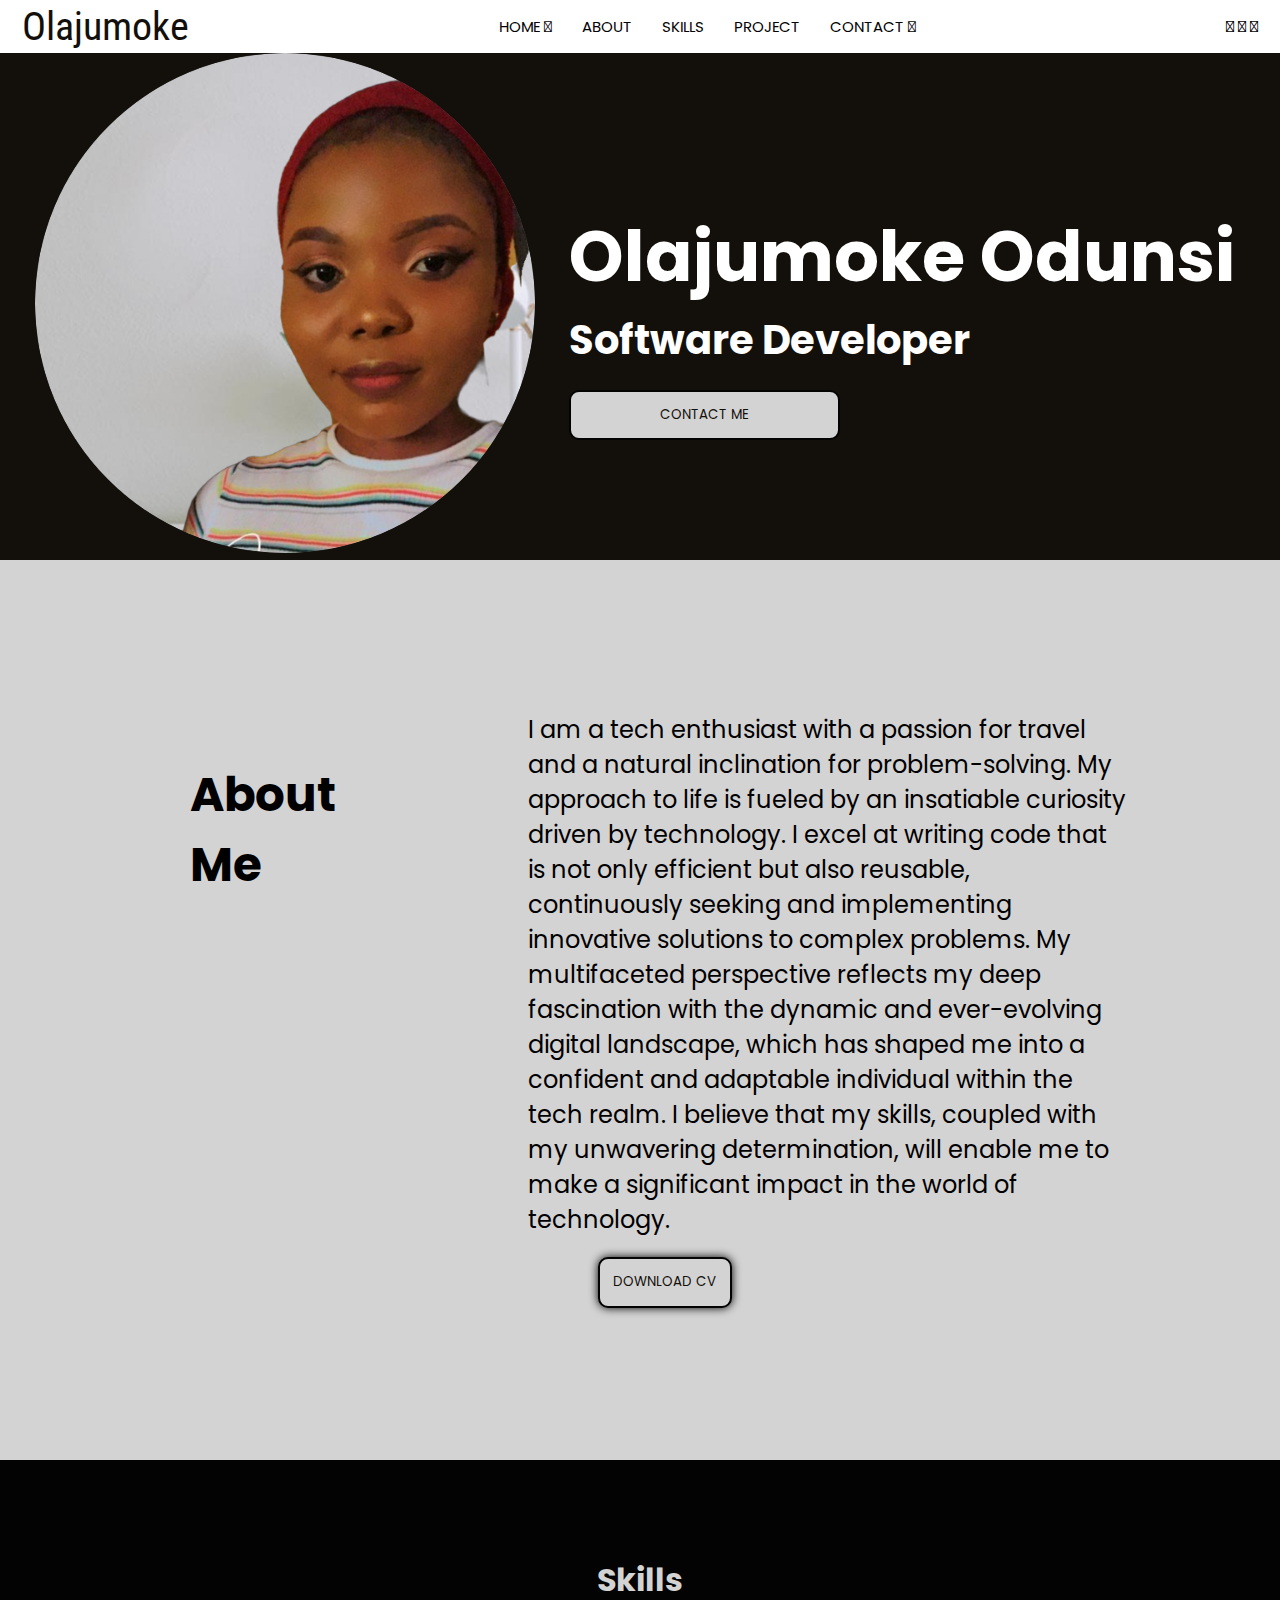
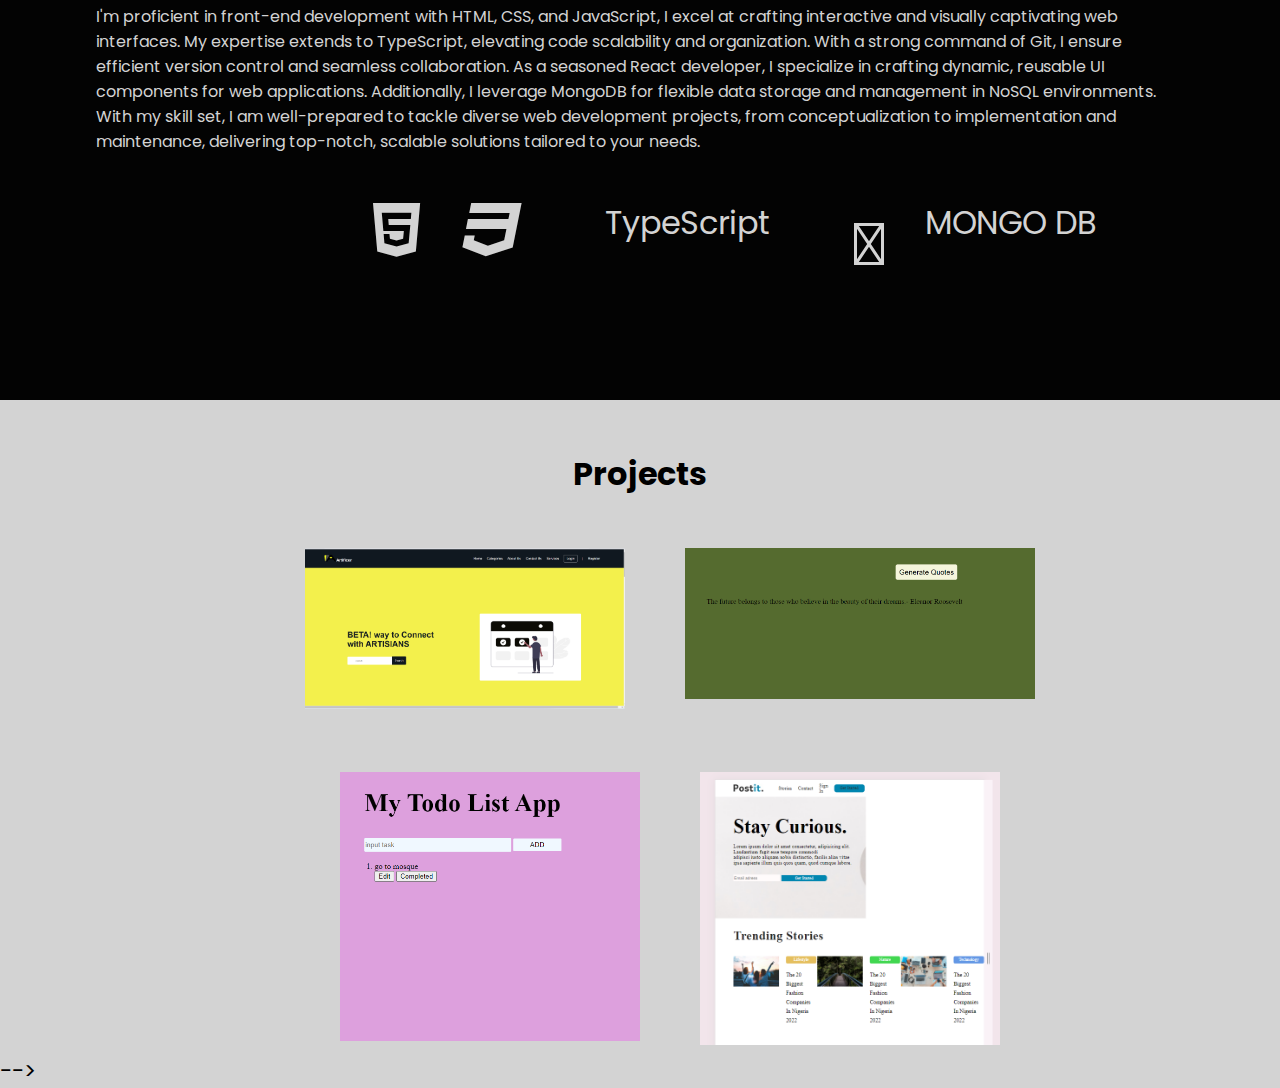
<file: Olajumoke-portfolio/index.html>
<!DOCTYPE html>
<html lang="en">
<head>
 <meta charset="UTF-8">
 <meta name="viewport" content="width=device-width, initial-scale=1.0">
<title>Portfolio</title>
 <link rel="preconnect" href="https://fonts.googleapis.com">
  <link rel="preconnect" href="https://fonts.gstatic.com" crossorigin>
 <link href="https://fonts.googleapis.com/css2?family=Roboto+Condensed:ital,wght@0,100..900;1,100..900&display=swap" rel="stylesheet">   
 <link rel="stylesheet" href="style.css">
<link rel="stylesheet" href="https://cdnjs.cloudflare.com/ajax/libs/font-awesome/6.5.1/css/all.min.css" integrity="sha512-DTOQO9RWCH3ppGqcWaEA1BIZOC6xxalwEsw9c2QQeAIftl+Vegovlnee1c9QX4TctnWMn13TZye+giMm8e2LwA==" crossorigin="anonymous" referrerpolicy="no-referrer" />
<link rel="stylesheet" href="./media.css">
<link rel="stylesheet" href="https://cdnjs.cloudflare.com/ajax/libs/font-awesome/4.7.0/css/font-awesome.min.css">
<link rel="preconnect" href="https://fonts.googleapis.com">
<link rel="preconnect" href="https://fonts.gstatic.com" crossorigin>
<link href="https://fonts.googleapis.com/css2?family=Poppins:ital,wght@0,100;0,200;0,300;0,400;0,500;0,600;0,700;0,800;0,900;1,100;1,200;1,300;1,400;1,500;1,600;1,700;1,800;1,900&display=swap" rel="stylesheet">

    <script src="/index.js"></script>
</head>
<body>
    <!-- for header -->
    <div id="main-background">
        <div class="herder-container">
            <div class="logo">Olajumoke</div>
            <ul class="menuLi">
                <li><a href="#image-hero">HOME     <i class="fa-solid fa-home"></i></a></li>
                <li><a href="#about">ABOUT</a></li> 
                <li><a href="#skills">SKILLS</a></li>
                <li><a href="#pro-hold">PROJECT</a></li>
                <li><a href="index.html">CONTACT <i class="fa-solid fa-phone"></i> </a></li>
            </ul>
                <div class="socials">
                    <a href="https://twitter.com/__Jummieie" target="_blank"><i class="fa-brands fa-twitter fa-2xl"></i> </a>
        
                    <a href="https://github.com/Jum-jum-maker" target="_blank"><i class="fa-brands fa-github fa-2xl"></i>         </a>
                    

                    <a href="/https://www.linkedin.com/in/olajumoke-odunsi-3b7b111a0/">
                        <i class="fa-brands fa-linkedin fa-2xl"></i>
                    </a>
             
                </div>
        
           <button class="menuBtn"> <i class="fa-solid fa-bars fa-2xl"></i></button>
        </div>

        <div class="image-hero" id="image-hero">
            <div class="image">
                <img src="/profile-pic (2).png" alt="" class="logoImg" >
                </div>
                <div class="text-container">
                <h1 class="name">Olajumoke Odunsi</h1>
                <h2 class="names">Software Developer</h2>
                <button id="contact-me">CONTACT ME</button>
            </div>
        </div>
        </div>

        <div class="about" id="about">
           <div class="about-me" id="about"> <h3>About Me</h3></div>
            <div class="about-texts">
            <p>I am a tech enthusiast with a passion for travel and a natural inclination for problem-solving. My approach to life is fueled by an insatiable curiosity driven by technology. I excel at writing code that is not only efficient but also reusable, continuously seeking and implementing innovative solutions to complex problems. My multifaceted perspective reflects my deep fascination with the dynamic and ever-evolving digital landscape, which has shaped me into a confident and adaptable individual within the tech realm. I believe that my skills, coupled with my unwavering determination, will enable me to make a significant impact in the world of technology.</p>

                      <button id="download-cv" class="download-cv"><a href="https://drive.google.com/file/d/1yj8b99lUr7S5BNyvYKNpHIA46zuIrK4u/view">DOWNLOAD CV</a></button>
               </div>
      </div>
               <div class="Skills" id="skills">
                <h1 class="skills">Skills</h1> 
                <p>I'm proficient in front-end development with HTML, CSS, and JavaScript, I excel at crafting interactive and visually captivating web interfaces. My expertise extends to TypeScript, elevating code scalability and organization. With a strong command of Git, I ensure efficient version control and seamless collaboration. As a seasoned React developer, I specialize in crafting dynamic, reusable UI components for web applications. Additionally, I leverage MongoDB for flexible data storage and management in NoSQL environments. With my skill set, I am well-prepared to tackle diverse web development projects, from conceptualization to implementation and maintenance, delivering top-notch, scalable solutions tailored to your needs.</p>
                </p>
                <div class="my-skills" id="my-skills">
                    <ul class="skillSet">
                        <li class="skl"><i class="fa fa-html5 fa-4x" aria-hidden="true"></i></li> 
                        <li class="skl"><i class="fa fa-css3 fa-4x" aria-hidden="true"></i>
                        </li>
                        <li class="skl"><i class="fab fa-js fa-4x"></i>
                        </li>
                        <li class="skl" style="font-size: 2em"; id="type">TypeScript</li>
                        <li class="skl"><i class="fa-brands fa-react fa-4x"></i></li>
                        <li class="skl"><i class="fa-brands fa-github fa-4x"></i></li>
                        <li class="skl" style="font-size: 2em;" id="type">MONGO DB</li>
                    </ul>
                </div> 
                </div>

       
     <div class="pro-hold" id="pro-hold">
        <h1 class="ject">Projects</h1>
        <div id="topl">
            <div class="img-hold">
                <a href="https://tgartificer.netlify.app/">
                <img src="/arttifier.png" alt="" srcset="" width="320px"></a>
              <a href="https://tgartificer.netlify.app/"> 
                 <!-- <h1 class="pro-1"> Link to Project 1</h1></a> -->
            </div>

            <div class="img-hold">
                <a href="https://olajumoke-quotes.vercel.app/">
                <img src="/quote.PNG"  alt="" width="350px"></a>
                <!-- <h1 class="pro-1">Link to Project 2</h1> -->
            </div>
            </div>
            <br>

            <div>
                <div class="top2">
            <div class="img-hold">
                <a href="https://to-do-list-project-seven.vercel.app/">
                    <img src="/my-work.png"  alt="" width="300px"></a>
                 <!-- <h1 class="pro-1">Link to Project 3</h1></a> -->
            </div>

            <div class="img-hold">
                <a href="https://post-it-sand.vercel.app/"> 
                    <img src="/post-it-website.png" alt="" srcset="" width="300px"></a>
                <!-- <h1 class="pro-1">Link to Project 4</h1></a> -->
            </div> 
        </div> 

        <!-- <div class="top3">
            <div class="img-hold">
                <a href="https://image-modal-cgq7t950w-jum-jum-makers-projects.vercel.app">
                    <img src="/images/modal.PNG"  alt="" width="300px" ></a>
                 <!-- <h1 class="pro-1">Link to Project 3</h1></a> -->


        </div> -->
    </div>
    </div>


    
</body>
</html>
</file>
<file: Olajumoke-portfolio/style.css>
*{
    margin: 0;
    padding: 0;
    box-sizing: border-box;
    font-family: "Poppins";


}
/* body{
    background-color: #13100B;
} */

#main-background{
    scroll-behavior: smooth;
    background-color: #13100B;
}
.herder-container{
    display: flex;
    justify-content:space-around;
    width: 100%;
    height: 30%;
    background-color: #FFFFFF;
    align-items: center;
    position: sticky;
    top: 0;

}
.menuBtn{
    display: none;
}
.logo{
    color:#13100B;
    font-family: Roboto Condensed;
    font-size: 40px;
}

li a{
    text-decoration: none;
    color: #030303;
}
.text-container{
    /* margin-right: 150px; */
}

ul{
    display: flex;
    justify-content: space-between;
    margin-left: 250px;
}

li{
    list-style-type: none;
    font-size: 15px;
    padding: 15px;
}

li a{
    text-decoration: none;
}

.socials{
    margin-left: 250px;
}

.socials img{
    justify-content: center;
    margin-top: 15px;
}

.image img{
    background-color: #13100B;
    border-radius: 100%;
    width: 500px;
    height: 500px;
    /* margin-left: 100px;
    margin-top: 40px; */
}

.image-hero{
    display: flex;
    justify-content: space-evenly;
    width: 100%;
    place-items: center;

}
.name{
    font-size: 70px;
    color:#FFFFFF;
    padding-right: 10px;
    animation-name:  slide-in;
    animation-duration: 3s;
}

@keyframes slide-in{
    from{
        margin-left:100%;
        width:300px;
    }
    to{
        margin-left: 0%;

    }
}

.names{
    font-size: 40px;
    color:#FFFFFF;
    animation-name: slide-out;
    animation: 4s;
    animation-delay: 2s;
}

@keyframes slide-out{
    from{
        margin-top: 100%;
        width: 400px;
    }

to{
    margin-right: 0%;
}
}

.text-container{
    margin-top: 30px;
}


/* .button{
    height: 40px;
    width:40px;
    border-color: #030303;
} */

#contact-me{
    margin-top: 20px;
    height: 50px;
    width: 40%;
    border-radius: 10px;
    border: none;
    outline: none;
    color: #13100B;
    background-color: #D3D3D3;
    border:  solid 2px  #030303;
    cursor: pointer;
}

    /* .download-cv{
        margin-top: 50px;
        margin-left: 20px;
        height: 40px;
        width: 10%;
        border-radius: 10px;
        border: none;
        outline: none;
        background-color: #D3D3D3;
        border:  solid 2px  #030303;
        cursor: pointer;


} */

.about{
    width: 100%;
    height: 100%;
    display: flex;
    justify-content:space-around;
    background-color:#D3D3D3;
    padding: 5em;
    padding-left: 70px;
}

    /* color: #13100B;
    background-color:#D3D3D3;
    height:100%;
    /* height: 450px; */
    /* width: 100%;
    display: flex;
    flex-direction: column;
    padding: 2em 0;
    text-align: center;
    place-items:center;
    justify-content: space-between; */ 
/* } */

.about-me{
    font-size: 2.5em;
    padding: 3em;
    /* text-align: center;  */
}

.about-texts{
    font-size: 1.5em;
    padding: 3em;
    /* margin-left: 3em; */
}
    .download-cv{
        padding: 1em;
        border-radius: 10px;
        border: none;
        outline: none;
        background-color: #D3D3D3;
        border:  solid 2px  #030303;
        cursor: pointer; 
        margin-left: 70px;
        margin-top: 20px;
        box-shadow: 0px 0px 10px rgba(0, 0, 0, 1.0); /* Apply box shadow */

    
    }
    /* .img-top: 5px;
    margin-left: 40px; */
    /* padding-left: 15px; */
    /* padding: 0 3em; */





.Skills{
    height: 100%;
    width: 100%;
    background-color:#030303;
    color: #D3D3D3;
    padding: 6em;
}


.skills{
    text-align: center;
}

.skillSet{
    display: flex;
    justify-content: space-evenly;
    flex-direction: row;
    margin-right: 60px;
    margin-top: 30px;
}


.hero-button{
    padding: 0px;
}

 /* .my-skills{
color: #FFFFFF;
padding: 30px;
display: flex;
background-color:#13100B;
width: 100%;


} */

.pro-hold{
    background-color:#D3D3D3;
    /* margin:2em;  */
    font-size: 1.4em;
    height: 100%;
    width: 100%;


   
}

.ject{
    font-size: 2rem;
    padding-top: 50px;
    text-align: center;
}

.img-hold img{
    margin: auto;
    margin-top: 20px;
    margin-left: 60px;
    
}


#topl{
    display: flex;
    width: 100%;
    margin-top: 30px;
    justify-content:center;
    
}

.top2{
    display: flex;
    justify-content: center;
}

.pro{
    padding-left: 30px;
    padding-top: 20px;
    color: #030303;
}




.pro-1{
    color:#030303;
    border: none;
    cursor: pointer;
    text-align: center;
}

 a{
    text-decoration: none;
    color:black;
    
}

button a{
    text-decoration: none;
    color: #13100B;
}

.top3{
    display: flex;
    justify-content: center;


}
</file>
<file: Olajumoke-portfolio/media.css>
@media only screen and (max-width:768px){
   .menuLi{
    display: none;
   }
   .socials{
    display: none;
   } 
   .menuBtn{
    display: block;
    background-color: transparent;
    border: none;
    outline: none;
   }

   .image img{
    background-color: #13100B;
    border-radius: 100%;
    width: 200px;
    height: 200px;
   }


   .image-hero{
    display: flex;
    justify-content: space-around;
    flex-wrap: wrap;
    height: 90vh;

   }

   .name{
    padding-top: 4px;
    font-size: 35px;
    text-align: center;
    padding-left: 10px;
   }

   .names{
    font-size: 30px;
    padding-top: 5px;
    padding-left: 10px;
    color:#FFFFFF;
    animation-name: slide-out;
    animation: 4s;
    animation-delay: 2s;
}


.txt-container{
    margin-top:20px;
}
#contact-me{
    margin-top: 20px;
    height: 50px;
    width: 50%;
    border-radius: 10px;
    border: none;
    outline: none;
    background-color: #D3D3D3;
    border:  solid 2px  #030303;
    cursor: pointer;
    margin-left: 10px;
}

.about{
    color: #13100B;
    background-color:#D3D3D3;
    /* height: 50vh;  */
     width: 100%; 
    display: flex;
    flex-wrap: wrap; 
    padding:  1em ;
    height: 100%;
}


    .about-me{
        text-align: center;
        place-items: center;
        padding-bottom: 1rem; 
        font-size: 1.5rem;
    }

 .about-texts{
        font-size: 1rem;
        padding: 0.2rem 0;
        margin-top: 0;
        margin-bottom: 2rem;
        /* margin-left: 3em; */
    }

       .download-cv{
        /* height: 45px;
        width: 40%; */
        padding: 1em;
        border-radius: 10px;
        border: none;
        outline: none;
        background-color: #D3D3D3;
        border:  solid 2px  #030303;
        cursor: pointer; 
        margin-left: 20px;
        margin-top: 20px;
    
    
    }
    


        /* font-size: 0.5 rem; */
        /* text-align: center;
        padding-top: 20px; */
        /* padding-left: 15px; */

    

    
    



/* .my-skills{
    color: #FFFFFF;
    justify-content:first baseline;
    padding: 30px;
    display: flex;
    flex-wrap: wrap;
    background-color:#13100B;
    height: 300px;
} */
    
   /* .about{
    display: flex;
    justify-content: space-around;
    flex-wrap: wrap;
    height: 400px;
    width: 100%;
   } */

   

   .Skills{
    height: 100%;
    width: 100%;
    background-color:#030303;
    padding: 1em;
}

.skills{
    text-align: center;
    font-size: 1.5rem;
    padding-bottom: 0.5rem;
    text-align: center;
    padding: 1em 2em;
}

.skillSet{
    display: flex;
    flex-wrap: wrap;
    justify-content: right;
    margin-right:14rem;
    /* flex-direction: column; */
    background-color: antiquewhite;
    text-align: center;
    place-items: center;
}







   /* .my-skills{
    color: #FFFFFF;
    padding: 30px;
    display: flex;
    background-color:#13100B;
    width: 100%;
    height: 100%;
   } */

   /* .skillSet{
    display: flex;
    flex-wrap: wrap;
    /* margin-left: 120px; */
    /* height: 100%; */


/* .skl{
    font-size: 30px;

} */
   .hero-button{
    height:40px;
    width: 40px;
   }

   .pro-hold{
    background-color:#D3D3D3;
    height: 100%;
    width: 100vw;  
    margin-top:0px;
    padding: 1rem;
}
.ject{
    font-size: 30px;
    text-align: center;
}

.img-hold img{
    margin-top: 20px;
    margin: 0.5em 0px;
    align-items: center;

    
}

#topl{
    display: flex;
    flex-wrap: wrap;
    margin-top: 30px;
    justify-content:left;
    
}

.top2{
    display: flex;
    flex-wrap: wrap;
    justify-content: center;
}




 /* .top2{
    display: flex;
    flex-wrap: wrap;
 }
 img{
    width: 100%;
    display: none;
 }
 .logoImg{
    display: block;
 }
 .image{
    display: flex;justify-content: center;align-items: center;
margin-top:50px ;
 }

   
 */
</file>
